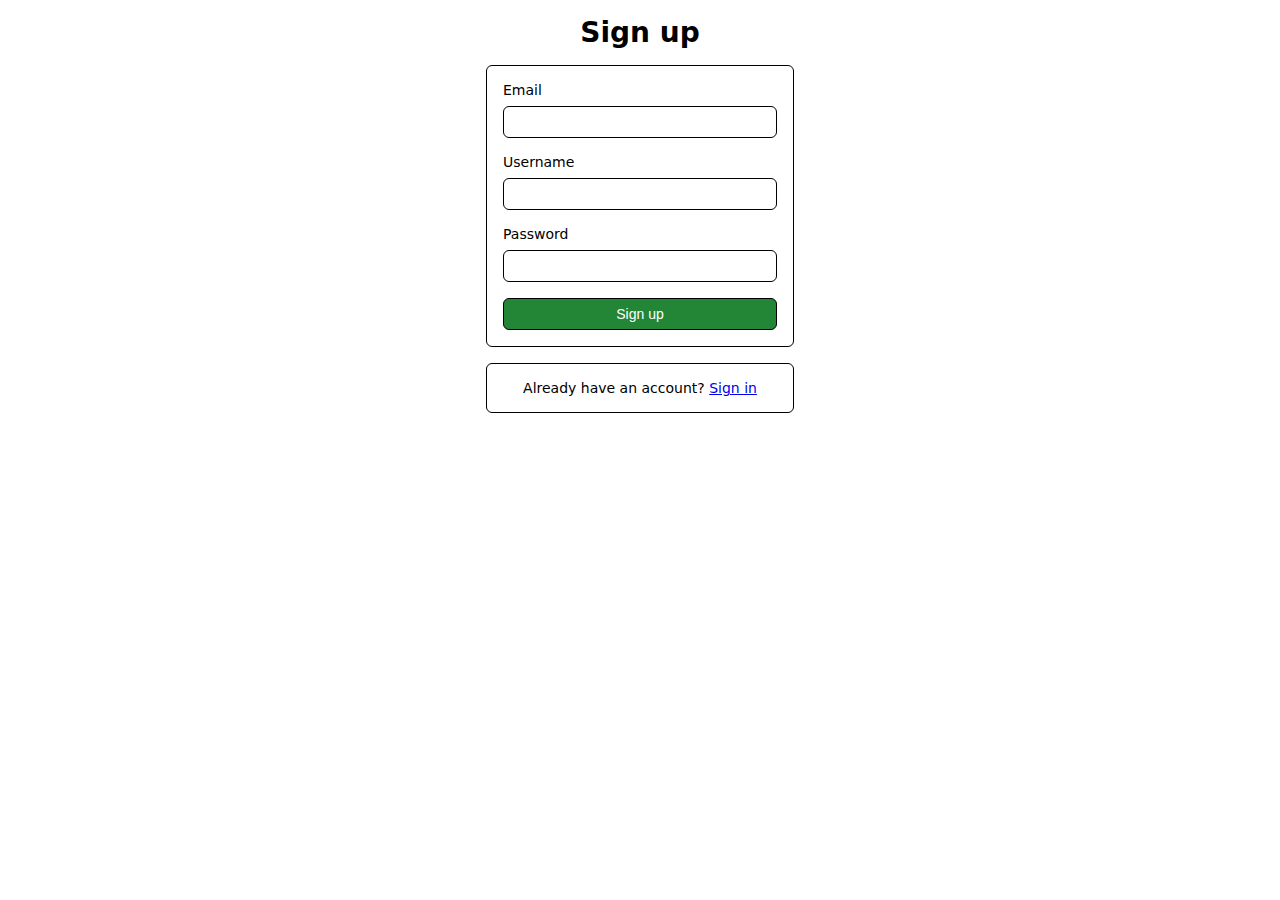
<file: frontend/signup.html>
<!DOCTYPE html>
<html lang="en">

<head>
    <meta charset="UTF-8">
    <title>Sign up</title>
    <link rel="stylesheet" href="./styles/style.css">
</head>

<body>
    <main>
        <div class="auth-form">
            <div class="auth-form-header">
                <h1>Sign up</h1>
            </div>
            <div class="auth-form-callout auth-form-error">
                <p id="error-message"></p>
            </div>
            <div class="auth-form-body">
                <form>
                    <div>
                        <label for="email">Email</label>
                        <input class="form-item" type="email" name="email">
                    </div>
                    <div>
                        <label for="username">Username</label>
                        <input class="form-item" type="text" name="username">
                    </div>
                    <div>
                        <label for="password">Password</label>
                        <input class="form-item" type="password" name="password">
                    </div>
                    <div>
                        <button class="form-item" type="submit">Sign up</button>
                    </div>
                </form>
            </div>
            <div class="auth-form-callout">
                <p>Already have an account? <a href="./index.html">Sign in</a></p>
            </div>
        </div>
    </main>
</body>

</html>
</file>
<file: frontend/styles/style.css>
* {
    margin: 0;
    padding: 0;
    box-sizing: border-box;
}

body {
    font-family: system-ui, "Segoe UI", Roboto, Helvetica, Arial, sans-serif, "Apple Color Emoji", "Segoe UI Emoji", "Segoe UI Symbol";
  }

.auth-form {
    margin: 1rem auto;
    padding: 0 1rem;
    width: 340px;
    font-size: 14px;
}

.auth-form > div + div {
    margin-top: 1rem;
}

.auth-form-header {
    text-align: center;
}

.auth-form-body {
    border: solid 1px black;
    border-radius: 6px;
    padding: 1rem;
}

.auth-form-body form > div + div {
    margin-top: 1rem;
}

.auth-form-body label {
    margin-bottom: .5rem;
    display: block;
}

.auth-form-body input {
    padding: 5px 12px;
}

.auth-form-body button {
    padding: 5px 16px;
    cursor: pointer;
    color: white;
    background-color: #238636;
}

.auth-form-body button:hover {
    background-color: #2ea043;
}

.form-item {
    border: solid 1px black;
    border-radius: 6px;
    width: 100%;
    font-size: 14px;
    font-weight: 500;
    line-height: 20px;
    appearance: none;
}

.auth-form-callout {
    border: solid 1px black;
    border-radius: 6px;
    padding: 1rem;
    text-align: center;
}

.auth-form-error {
    border: 1px solid rgba(248, 81, 73, 0.4);
    display: none;
    background-color: rgba(248, 81, 73, 0.15);
}
</file>
